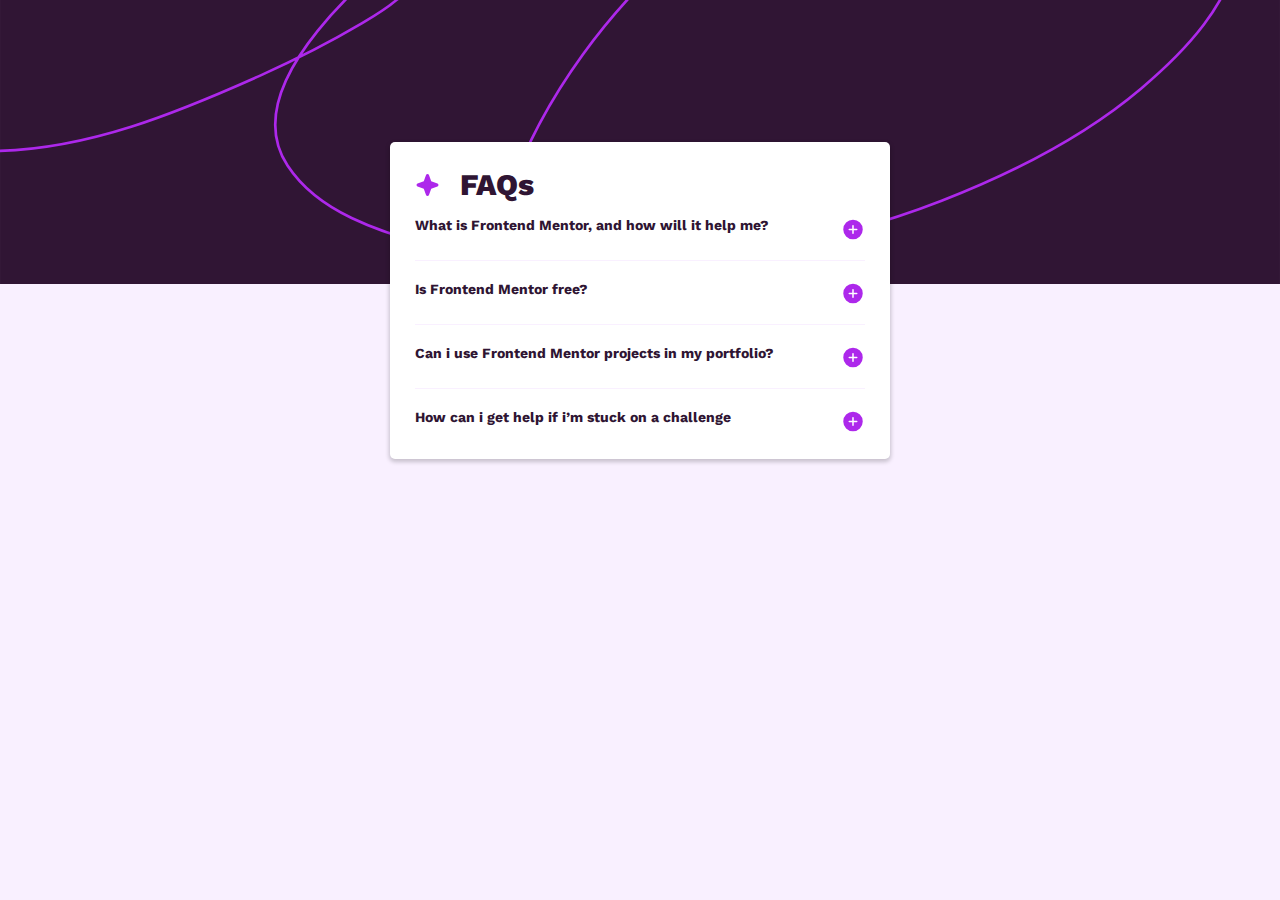
<file: index.html>
<!DOCTYPE html>
<html lang="en">
<head>
    <meta charset="UTF-8">
    <meta name="viewport" content="width=device-width, initial-scale=1.0">
    <link rel="preconnect" href="https://fonts.googleapis.com">
    <link rel="preconnect" href="https://fonts.gstatic.com" crossorigin>
    <link href="https://fonts.googleapis.com/css2?family=DM+Sans:opsz,wght@9..40,500;9..40,700&family=Hanken+Grotesk:wght@500;700;800&family=Inter:wght@500&family=Open+Sans&family=Outfit&family=Poppins:ital,wght@0,700;1,400;1,800&family=Quicksand:wght@300;500;700&family=Roboto&family=Roboto+Condensed&family=Teko&family=Work+Sans:ital,wght@0,100..900;1,100..900&display=swap" rel="stylesheet">
    <link rel="stylesheet" href="./styles.css">
    <title>FAQ accordion</title>
</head>
<body>
    <section id="main-container">
        <img src="./faq-accordion-main/assets/images/background-pattern-mobile.svg" alt="background-image" class="main-container--background-img">
        <img src="./faq-accordion-main/assets/images/background-pattern-desktop.svg" alt="background-image-desktop" class="main-container--background-desktop">
        <div class="card-container">
            <div class="card-container--title">
                <img src="./faq-accordion-main/assets/images/icon-star.svg" alt="icon-star" class="title--icon-star">
                <h1>FAQs</h1>
            </div>
            
            <div class="card-container--accordion">
                <ul class="accordion--questions">
                    <li class="questions--item1">
                        <div class="item--default-container">
                            <p class="item--question">What is Frontend Mentor, and how will it help me?</p>
                            <span class="interactive-icons plus-icon"></span>
                        </div>
                        <p class="item--paragraph-drop item--paragraph-drop-inactive">Lorem ipsum, dolor sit amet consectetur adipisicing elit. Voluptas odio ratione voluptatem cumque dolorem quasi corrupti repellat facere nam iure fugit nesciunt soluta quia ipsum animi saepe, voluptatum dolores aperiam?</p>
                    </li>

                    <span class="span-sepation"></span>

                    <li class="questions--item2">
                        <div class="item--default-container">
                            <p class="item--question">Is Frontend Mentor free?</p>
                            <span class="interactive-icons plus-icon"></span>
                        </div>
                        <p class="item--paragraph-drop item--paragraph-drop-inactive">Lorem ipsum dolor sit amet consectetur adipisicing elit. Dolorem, vitae voluptate. Modi culpa nostrum ex ipsam consequuntur ipsum delectus sint placeat quam. Commodi nesciunt nemo omnis, vero recusandae eveniet pariatur.</p>
                    </li>

                    <span class="span-sepation"></span>

                    <li class="questions--item3">
                        <div class="item--default-container">
                            <p class="item--question">Can i use Frontend Mentor projects in my portfolio?</p>
                            <span class="interactive-icons plus-icon"></span>
                        </div>
                        <p class="item--paragraph-drop item--paragraph-drop-inactive">Lorem ipsum dolor sit amet consectetur adipisicing elit. Veritatis, laborum a. Voluptates minus quis nihil dolorum atque eum, sequi illo? Architecto cum aliquid dolor praesentium ad autem necessitatibus nobis magni!</p>
                    </li>
                    
                    <span class="span-sepation"></span>

                    <li class="questions--item4">
                        <div class="item--default-container">
                            <p class="item--question">How can i get help if i’m stuck on a challenge</p>
                            <span class="interactive-icons plus-icon"></span>
                        </div>
                        <p class="item--paragraph-drop item--paragraph-drop-inactive">Lorem ipsum dolor sit amet consectetur, adipisicing elit. Veritatis mollitia, ullam quae aut atque, illo maiores voluptatem corrupti iure dicta, voluptate voluptatibus! Excepturi odio modi voluptatibus nemo, numquam minus officiis.</p>
                    </li>
                </ul>
            </div>
        </div>
    </section>
    <script src="./script.js"></script>
</body>
</html>
</file>
<file: styles.css>
html {
    font-size: 62.5%;
    font-family: "Work Sans", sans-serif;
}
/*Reiniciando los estios del navegador*/
* {
    margin: 0;
    padding: 0;
    box-sizing: border-box;
    text-decoration: none;
    list-style: none;
}
/*Variables*/
:root {
    /*Colours*/
    --White: hsl(0, 0%, 100%);
    --LightPink: hsl(275, 100%, 97%);
    --GrayishPurple: hsl(292, 16%, 49%);
    --DarkPurple: hsl(292, 42%, 14%);
    /*Tipography*/
    --RegularSize: 16px;
}

body {
    background-color: var(--LightPink);
}
/*El position relative es para poder acomodar la tarjeta con position absolute y que tome como referencia a este contenedor*/
#main-container {
    display: flex;
    justify-content: center;
    position: relative;
}
/*La imagen de fondo mide todo el contenedor principal*/
.main-container--background-img {
    width: 100%;
}

.main-container--background-desktop {
    display: none;
}

.card-container {
    width: 85%;
    max-width: 500px;
    position: absolute;
    top: 30%;
    background-color: var(--White);
    border-radius: 5px;
    padding: 15px;
    box-shadow: 0px 2px 4px 1px rgba(0, 0, 0, 0.2);;
}

.card-container--title {
    display: flex;
    align-items: center;
}

.title--icon-star {
    width: 25px;
}

/*Todos los iconos con los que se puede interactuar (no se puede interactuar con el de la estrella*/
.interactive-icons {
    width: 25px;
    height: 25px;
    padding: 12px;
    margin-left: 12px;
    background-size: contain;
    background-repeat: no-repeat;
    background-position: center;
}

.plus-icon {
    background-image: url(./faq-accordion-main/assets/images/icon-plus.svg);
}

.minus-icon {
    background-image: url(./faq-accordion-main/assets/images/icon-minus.svg);
}

.card-container--title h1 {
    margin-left: 20px;
    font-weight: 800;
    font-size: 30px;
    color: var(--DarkPurple);
}

.card-container--accordion {
    margin-top: 15px;
}

.item--default-container {
    display: flex;
    justify-content: space-between;
    cursor: pointer;
}

.item--question {
    font-size: 14px;
    font-weight: 700;
    color: var(--DarkPurple);
}

.item--question:hover {
    color: rgb(173, 40, 235);
}

.item--paragraph-drop-inactive {
    display: none;
}

.item--paragraph-drop-active {
    display: block;
}

.item--paragraph-drop {
    margin-top: 10px;
    font-size: 12px;
    font-weight: 400;
    color: var(--GrayishPurple);
    line-height: 1.5;
}

.questions--item2,
.questions--item3,
.questions--item4 {
    margin-top: 20px;
}

.span-sepation {
    display: block;
    width: 100%;
    height: 1px;
    margin-top: 18px;
    background: var(--LightPink);
}

@media (min-width: 540px) {

    .card-container{
        padding: 25px;
    }

    .main-container--background-img {
        display: none;
    }

    .main-container--background-desktop{
        display: block;
        width: 100%;
    }
}

@media (min-width: 1000px) {
    .card-container{
        top: 50%;
    }

    .card-container--title h1{
        font-size: 30px;
    }
}
</file>
